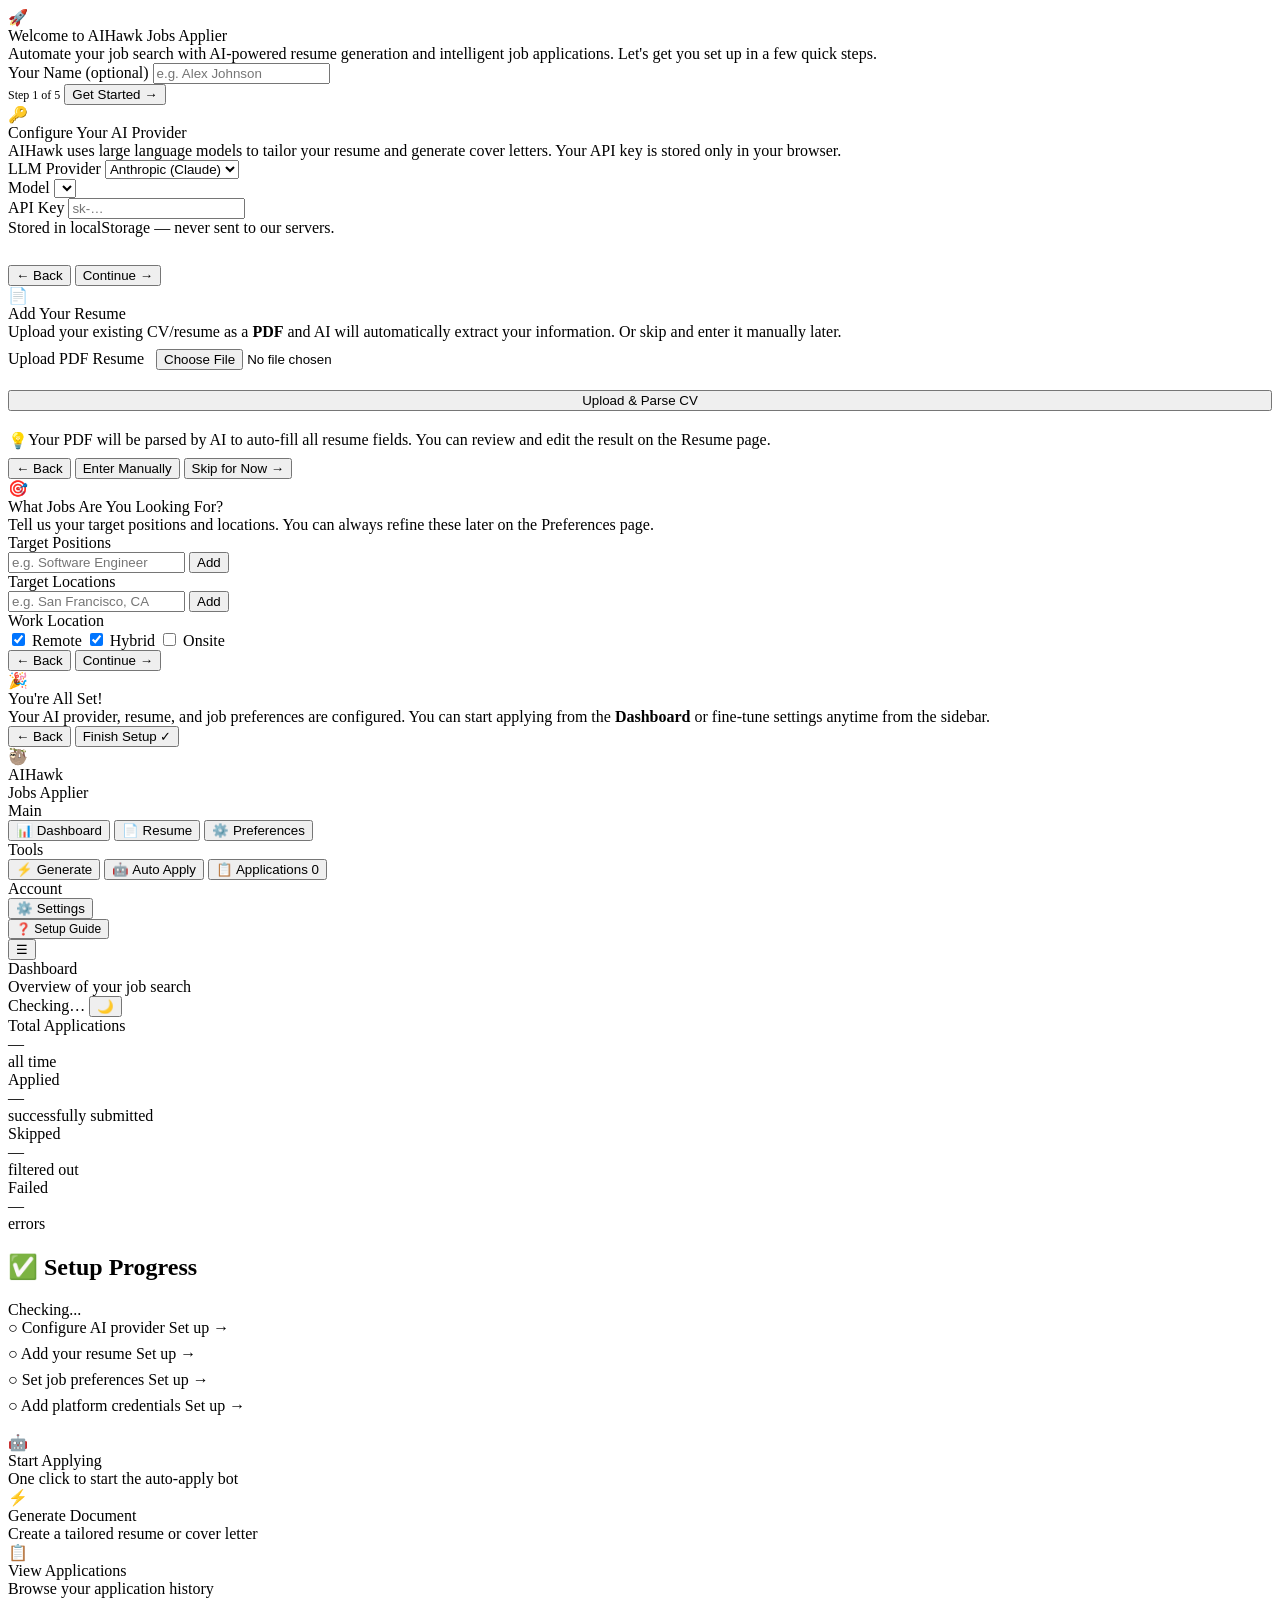
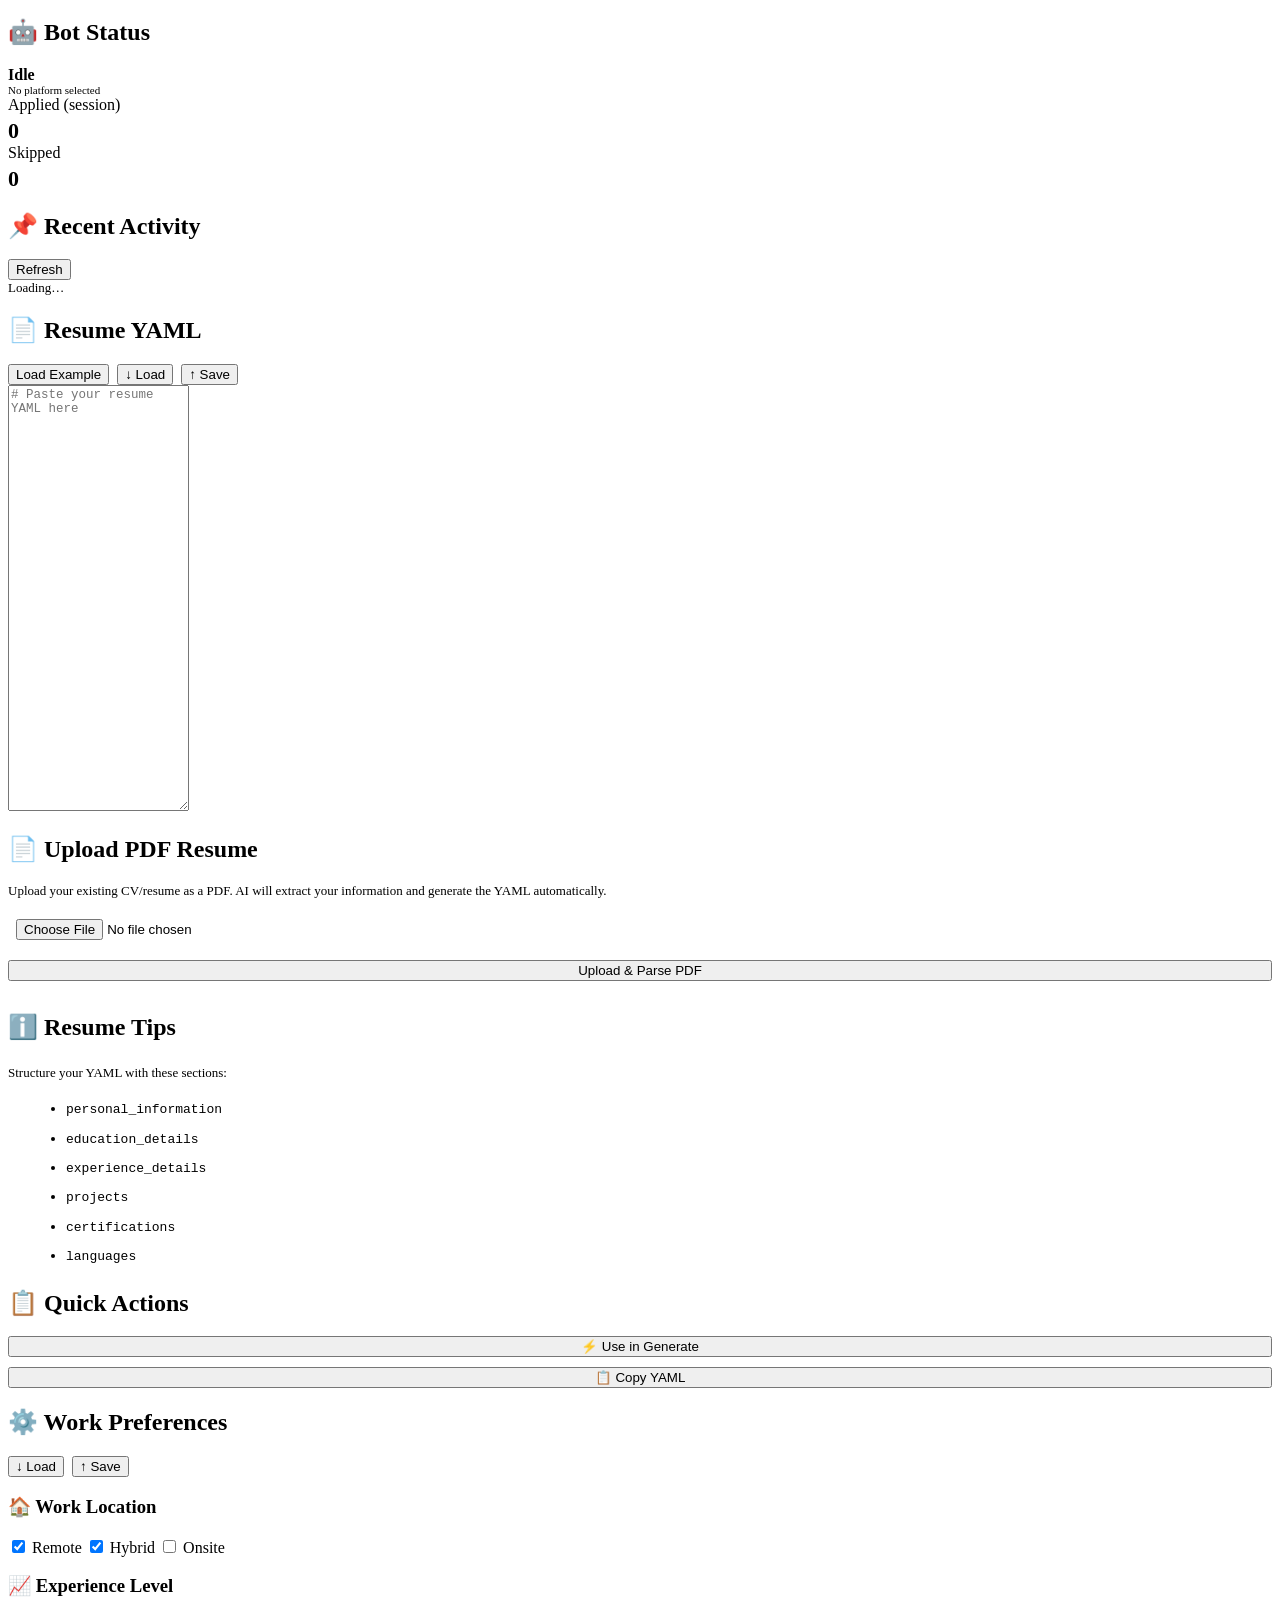
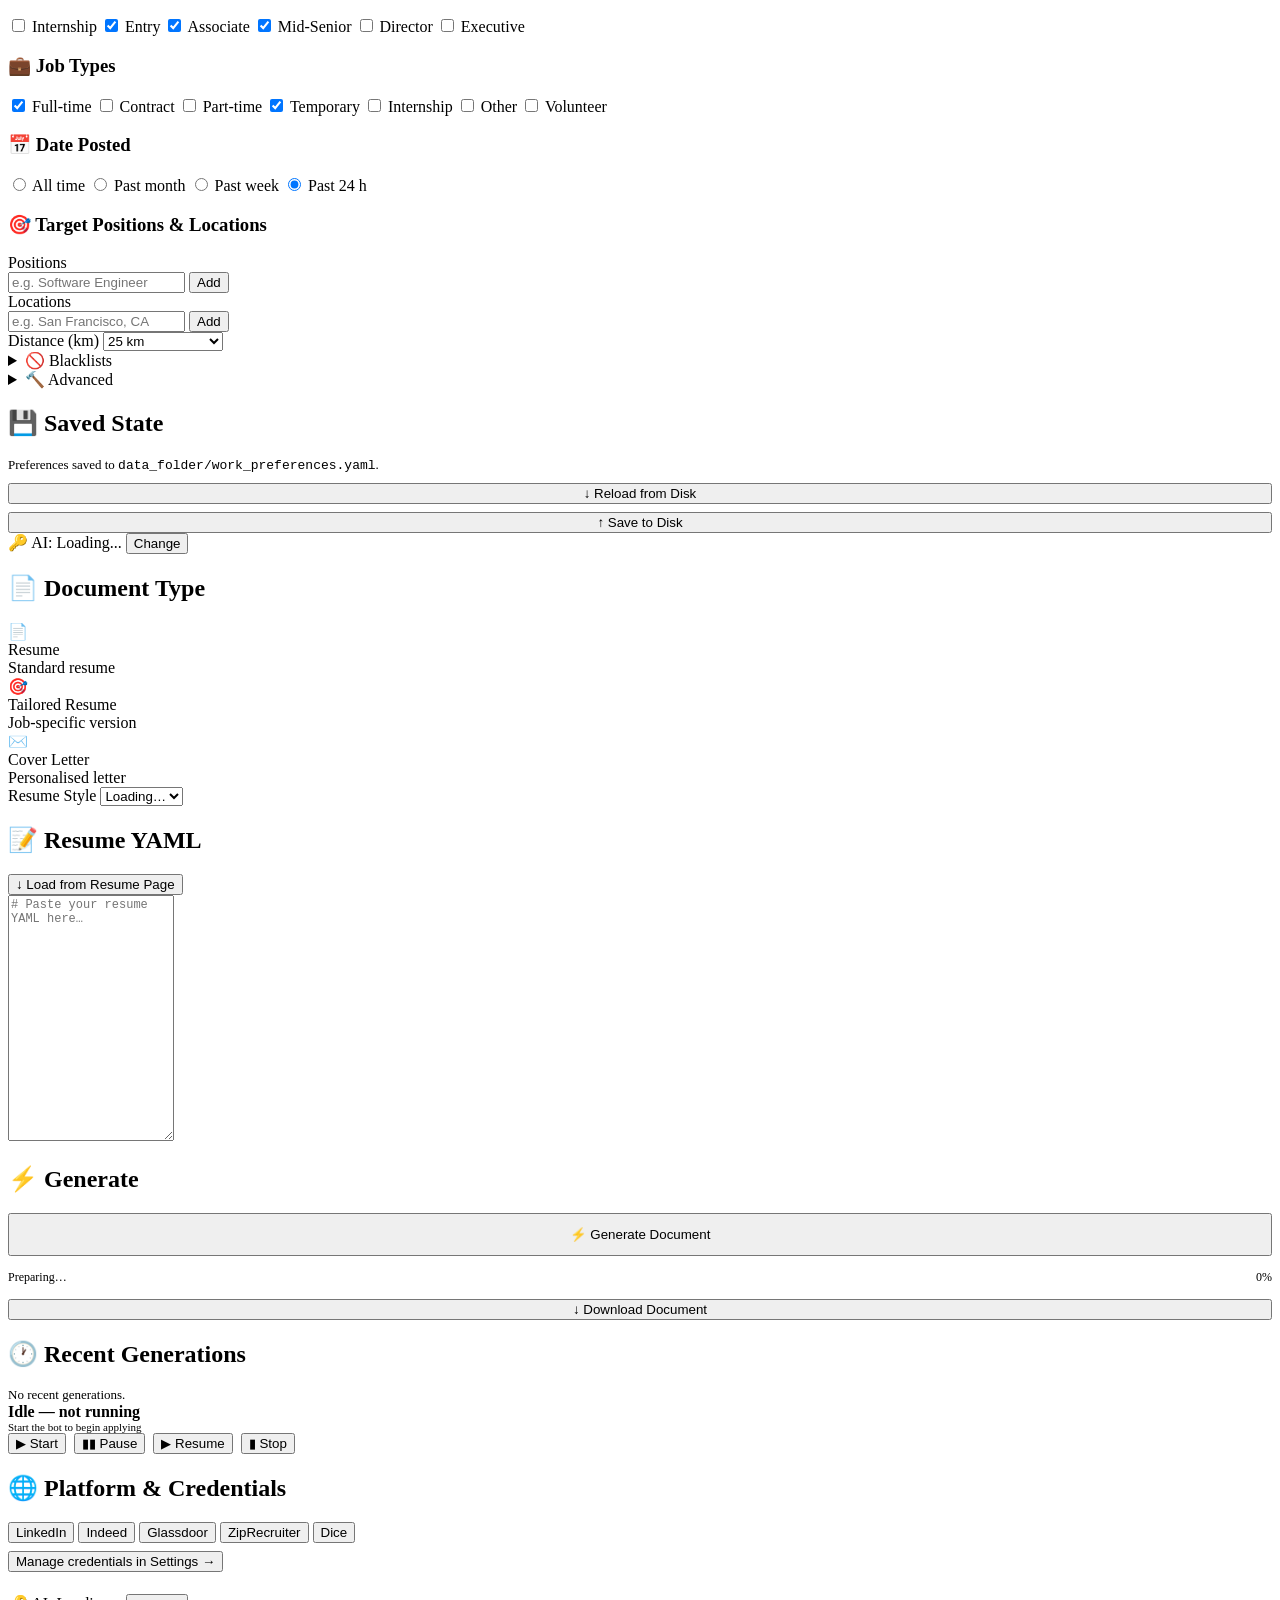
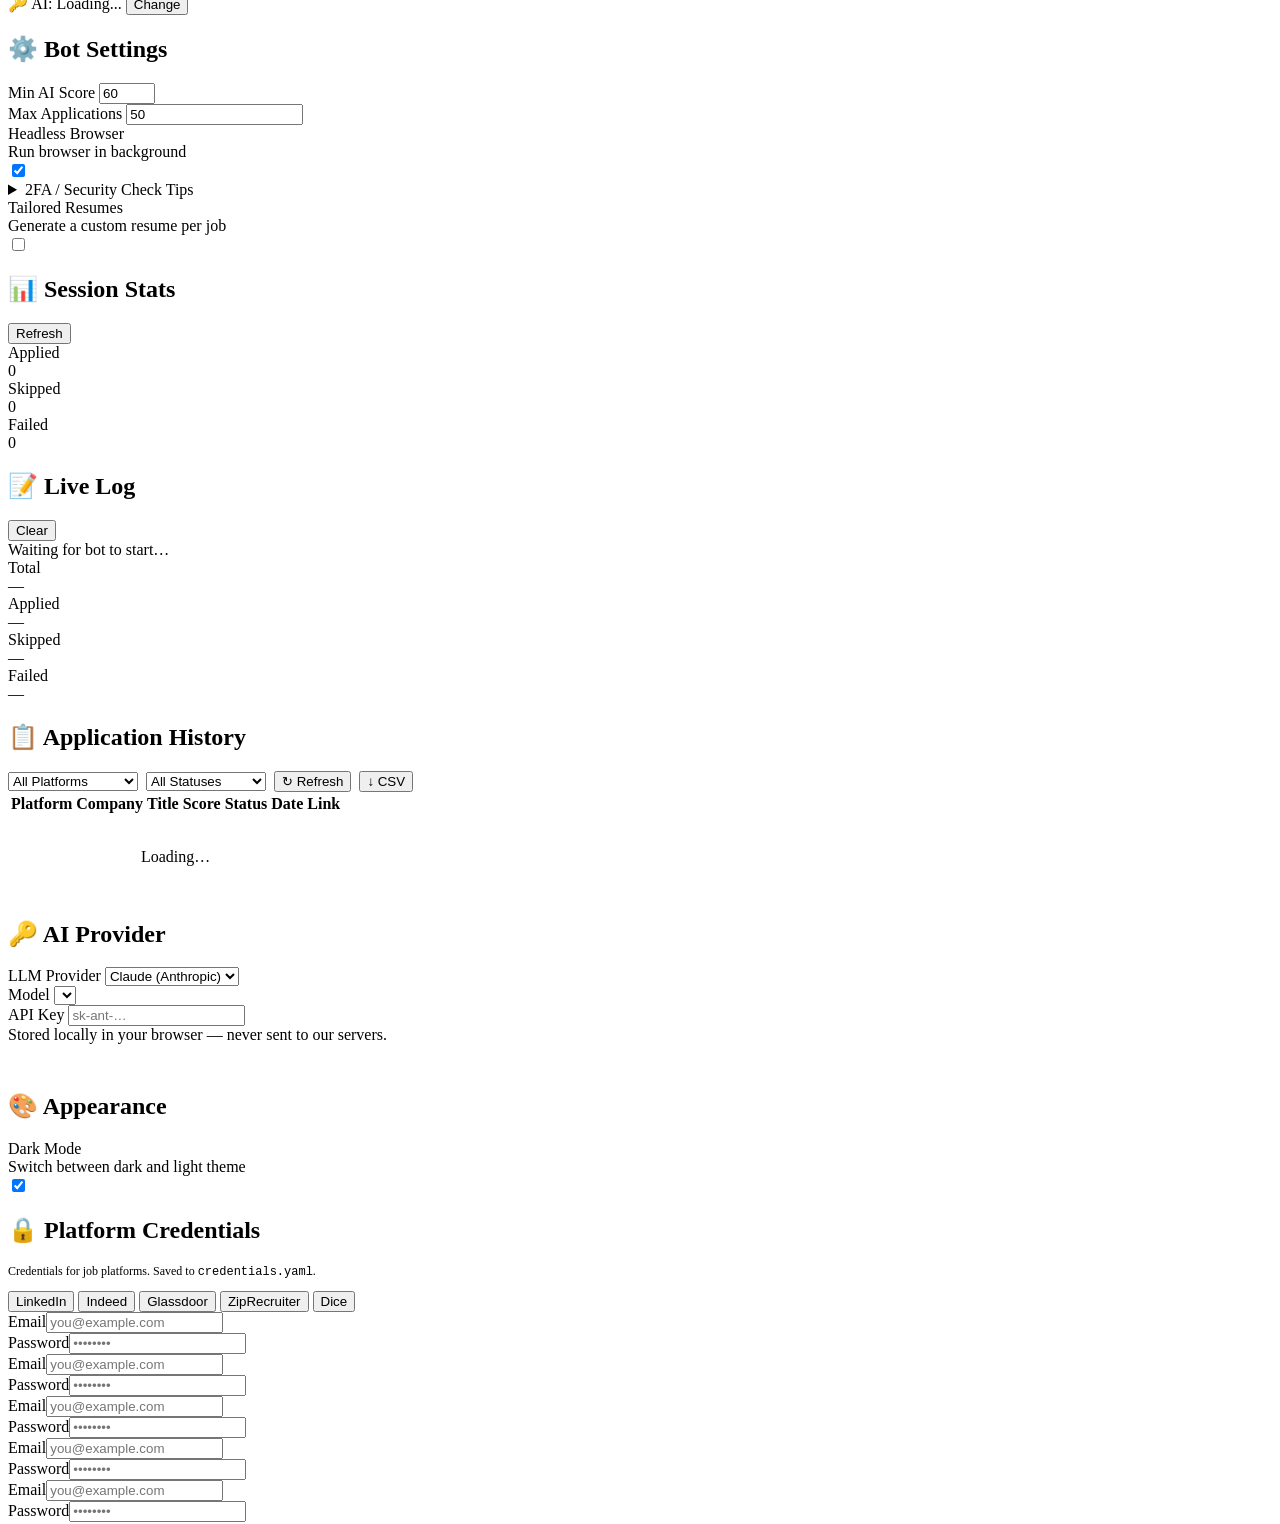
<file: src/web/templates/index.html>
<!DOCTYPE html>
<html lang="en" data-theme="dark">
<head>
  <meta charset="UTF-8" />
  <meta name="viewport" content="width=device-width, initial-scale=1.0" />

  <!-- SEO Meta Tags -->
  <meta name="description" content="AIHawk Jobs Applier automates your job search with AI-powered resume tailoring, cover letter generation, and one-click applications across LinkedIn, Indeed, Glassdoor, and more." />
  <meta name="keywords" content="AI job application, automated job search, resume builder, cover letter generator, LinkedIn automation, job application bot, AIHawk" />
  <meta name="author" content="AIHawk" />
  <meta name="robots" content="index, follow" />
  <meta name="theme-color" content="#6366f1" />

  <!-- Open Graph -->
  <meta property="og:type" content="website" />
  <meta property="og:title" content="AIHawk Jobs Applier - AI-Powered Job Application Automation" />
  <meta property="og:description" content="Automate your job search with AI-powered resume tailoring, cover letter generation, and intelligent job applications across multiple platforms." />
  <meta property="og:site_name" content="AIHawk Jobs Applier" />
  <meta property="og:image" content="/og-image" />
  <meta property="og:url" content="/" />

  <!-- Twitter Card -->
  <meta name="twitter:card" content="summary" />
  <meta name="twitter:title" content="AIHawk Jobs Applier - AI-Powered Job Application Automation" />
  <meta name="twitter:description" content="Automate your job search with AI-powered resume tailoring, cover letter generation, and intelligent job applications." />
  <meta name="twitter:image" content="/og-image" />

  <link rel="canonical" href="/" />
  <link rel="icon" type="image/svg+xml" href="data:image/svg+xml,%3Csvg xmlns='http://www.w3.org/2000/svg' viewBox='0 0 32 32'%3E%3Crect width='32' height='32' rx='6' fill='%236366f1'/%3E%3Ctext x='16' y='22' font-family='system-ui,sans-serif' font-size='18' font-weight='700' fill='white' text-anchor='middle'%3EAH%3C/text%3E%3C/svg%3E" />

  <!-- Structured Data -->
  <script type="application/ld+json">
  {
    "@context": "https://schema.org",
    "@type": "SoftwareApplication",
    "name": "AIHawk Jobs Applier",
    "applicationCategory": "BusinessApplication",
    "operatingSystem": "Web",
    "description": "AI-powered job application automation tool that tailors resumes, generates cover letters, and applies to jobs across LinkedIn, Indeed, Glassdoor, ZipRecruiter, and Dice.",
    "offers": {
      "@type": "Offer",
      "price": "0",
      "priceCurrency": "USD"
    },
    "softwareVersion": "2.0.0"
  }
  </script>

  <title>AIHawk Jobs Applier - AI-Powered Job Application Automation</title>
  <link rel="preconnect" href="https://fonts.googleapis.com" />
  <link rel="preconnect" href="https://fonts.gstatic.com" crossorigin />
  <link href="https://fonts.googleapis.com/css2?family=Inter:wght@300;400;500;600;700&display=swap" rel="stylesheet" media="print" onload="this.media=&apos;all&apos;" />
  <noscript><link href="https://fonts.googleapis.com/css2?family=Inter:wght@300;400;500;600;700&display=swap" rel="stylesheet" /></noscript>
  <style>
{CSS_PLACEHOLDER}</style>
</head>
<body>

<!-- Onboarding Overlay -->
<div id="onboardingOverlay" class="hidden">
  <div class="onboarding-modal">
    <div class="onboarding-steps">
      <div class="onboarding-step-dot active" id="oStep0"></div>
      <div class="onboarding-step-dot" id="oStep1"></div>
      <div class="onboarding-step-dot" id="oStep2"></div>
      <div class="onboarding-step-dot" id="oStep3"></div>
      <div class="onboarding-step-dot" id="oStep4"></div>
    </div>
    <!-- Step 0 -->
    <div class="onboarding-panel active" id="oPanel0">
      <div class="onboarding-icon">&#128640;</div>
      <div class="onboarding-title">Welcome to AIHawk Jobs Applier</div>
      <div class="onboarding-desc">Automate your job search with AI-powered resume generation and intelligent job applications. Let's get you set up in a few quick steps.</div>
      <div class="form-group">
        <label class="form-label">Your Name (optional)</label>
        <input class="form-input" id="oName" placeholder="e.g. Alex Johnson" />
      </div>
      <div class="onboarding-nav">
        <span style="color:var(--muted);font-size:12px">Step 1 of 5</span>
        <button class="btn btn-primary" onclick="oNext(0)">Get Started &#8594;</button>
      </div>
    </div>
    <!-- Step 1 -->
    <div class="onboarding-panel" id="oPanel1">
      <div class="onboarding-icon">&#128273;</div>
      <div class="onboarding-title">Configure Your AI Provider</div>
      <div class="onboarding-desc">AIHawk uses large language models to tailor your resume and generate cover letters. Your API key is stored only in your browser.</div>
      <div class="form-group">
        <label class="form-label">LLM Provider</label>
        <select class="form-select" id="oProvider" onchange="updateModelList('oProvider','oModel');updateProviderHelp('oProvider','oProviderHelp','oApiKeyGroup')">
          <option value="claude">Anthropic (Claude)</option>
          <option value="openai">OpenAI (GPT)</option>
          <option value="gemini">Google (Gemini)</option>
          <option value="ollama">Ollama (Local)</option>
          <option value="huggingface">HuggingFace</option>
          <option value="perplexity">Perplexity</option>
        </select>
      </div>
      <div class="form-group">
        <label class="form-label">Model</label>
        <select class="form-select" id="oModel"></select>
      </div>
      <div class="form-group ollama-url-group" id="oApiUrlGroup" style="display:none">
        <label class="form-label">Ollama API URL</label>
        <input class="form-input" id="oApiUrl" placeholder="http://localhost:11434" />
      </div>
      <div class="form-group" id="oApiKeyGroup">
        <label class="form-label">API Key</label>
        <input class="form-input" id="oApiKey" type="password" placeholder="sk-&#8230;" />
        <div class="credential-note">Stored in localStorage &#8212; never sent to our servers.</div>
      </div>
      <div id="oProviderHelp" class="provider-help" style="margin-top:8px;padding:10px 12px;border-radius:8px;background:var(--surface);font-size:12px;line-height:1.6"></div>
      <div class="onboarding-nav">
        <button class="btn btn-ghost" onclick="oBack(1)">&#8592; Back</button>
        <button class="btn btn-primary" onclick="oNext(1)">Continue &#8594;</button>
      </div>
    </div>
    <!-- Step 2 -->
    <div class="onboarding-panel" id="oPanel2">
      <div class="onboarding-icon">&#128196;</div>
      <div class="onboarding-title">Add Your Resume</div>
      <div class="onboarding-desc">Upload your existing CV/resume as a <strong>PDF</strong> and AI will automatically extract your information. Or skip and enter it manually later.</div>
      <div class="form-group" style="margin-bottom:12px">
        <label class="form-label">Upload PDF Resume</label>
        <input type="file" id="onboardingPdfFile" accept=".pdf" class="form-input" style="padding:8px" />
      </div>
      <button class="btn btn-primary" style="width:100%;margin-bottom:8px" onclick="uploadPdfResume('onboarding')" id="onboardingUploadBtn">Upload &amp; Parse CV</button>
      <div id="onboardingUploadStatus" class="status-msg"></div>
      <div class="alert alert-info show" style="display:flex;margin-top:12px;margin-bottom:8px">
        <span>&#128161;</span>
        <span>Your PDF will be parsed by AI to auto-fill all resume fields. You can review and edit the result on the Resume page.</span>
      </div>
      <div class="onboarding-nav">
        <button class="btn btn-ghost" onclick="oBack(2)">&#8592; Back</button>
        <button class="btn btn-ghost" onclick="oSkipToResume()">Enter Manually</button>
        <button class="btn btn-primary" onclick="oNext(2)">Skip for Now &#8594;</button>
      </div>
    </div>
    <!-- Step 3: Job Preferences -->
    <div class="onboarding-panel" id="oPanel3">
      <div class="onboarding-icon">&#127919;</div>
      <div class="onboarding-title">What Jobs Are You Looking For?</div>
      <div class="onboarding-desc">Tell us your target positions and locations. You can always refine these later on the Preferences page.</div>
      <div class="form-group">
        <label class="form-label">Target Positions</label>
        <div class="tag-input-row">
          <input class="form-input" id="oPositionInput" placeholder="e.g. Software Engineer" onkeydown="if(event.key==='Enter'){event.preventDefault();oAddTag('oPositions')}" />
          <button class="btn btn-ghost btn-sm" onclick="oAddTag('oPositions')">Add</button>
        </div>
        <div class="tag-list" id="oPositionTags"></div>
      </div>
      <div class="form-group">
        <label class="form-label">Target Locations</label>
        <div class="tag-input-row">
          <input class="form-input" id="oLocationInput" placeholder="e.g. San Francisco, CA" onkeydown="if(event.key==='Enter'){event.preventDefault();oAddTag('oLocations')}" />
          <button class="btn btn-ghost btn-sm" onclick="oAddTag('oLocations')">Add</button>
        </div>
        <div class="tag-list" id="oLocationTags"></div>
      </div>
      <div class="form-group">
        <label class="form-label">Work Location</label>
        <div class="check-group">
          <label class="check-item"><input type="checkbox" id="oRemote" checked /> Remote</label>
          <label class="check-item"><input type="checkbox" id="oHybrid" checked /> Hybrid</label>
          <label class="check-item"><input type="checkbox" id="oOnsite" /> Onsite</label>
        </div>
      </div>
      <div class="onboarding-nav">
        <button class="btn btn-ghost" onclick="oBack(3)">&#8592; Back</button>
        <button class="btn btn-primary" onclick="oNext(3)">Continue &#8594;</button>
      </div>
    </div>
    <!-- Step 4: Finish -->
    <div class="onboarding-panel" id="oPanel4">
      <div class="onboarding-icon">&#127881;</div>
      <div class="onboarding-title">You're All Set!</div>
      <div class="onboarding-desc">Your AI provider, resume, and job preferences are configured. You can start applying from the <strong>Dashboard</strong> or fine-tune settings anytime from the sidebar.</div>
      <div class="onboarding-nav">
        <button class="btn btn-ghost" onclick="oBack(4)">&#8592; Back</button>
        <button class="btn btn-primary" onclick="oFinish()">Finish Setup &#10003;</button>
      </div>
    </div>
  </div>
</div>

<!-- Sidebar Backdrop (mobile) -->
<div id="sidebarBackdrop" class="sidebar-backdrop hidden" onclick="toggleSidebar()"></div>

<!-- Sidebar -->
<nav id="sidebar">
  <div class="sidebar-logo">
    <div class="logo-icon">&#129445;</div>
    <div>
      <div class="logo-text">AIHawk</div>
      <div class="logo-sub">Jobs Applier</div>
    </div>
  </div>
  <div class="nav-section">Main</div>
  <button class="nav-item active" id="nav-dashboard"    onclick="showPage('dashboard')">
    <span class="nav-icon">&#128202;</span> Dashboard
  </button>
  <button class="nav-item" id="nav-resume"       onclick="showPage('resume')">
    <span class="nav-icon">&#128196;</span> Resume
  </button>
  <button class="nav-item" id="nav-preferences"  onclick="showPage('preferences')">
    <span class="nav-icon">&#9881;&#65039;</span> Preferences
  </button>
  <div class="nav-section">Tools</div>
  <button class="nav-item" id="nav-generate"     onclick="showPage('generate')">
    <span class="nav-icon">&#9889;</span> Generate
  </button>
  <button class="nav-item" id="nav-autoapply"    onclick="showPage('autoapply')">
    <span class="nav-icon">&#129302;</span> Auto Apply
  </button>
  <button class="nav-item" id="nav-applications" onclick="showPage('applications')">
    <span class="nav-icon">&#128203;</span> Applications
    <span class="nav-badge hidden" id="appsBadge">0</span>
  </button>
  <div class="nav-section">Account</div>
  <button class="nav-item" id="nav-settings" onclick="showPage('settings')">
    <span class="nav-icon">&#9881;&#65039;</span> Settings
  </button>
  <div class="sidebar-bottom">
    <button class="nav-item" onclick="openOnboarding()" style="font-size:12px">
      <span class="nav-icon">&#10067;</span> Setup Guide
    </button>
  </div>
</nav>

<!-- Main -->
<div id="main">
  <header class="topbar">
    <button id="menuToggle" class="btn-icon" onclick="toggleSidebar()">&#9776;</button>
    <div>
      <div class="topbar-title" id="topbarTitle">Dashboard</div>
      <div class="topbar-sub"   id="topbarSub">Overview of your job search</div>
    </div>
    <div class="topbar-actions">
      <span id="healthBadge" class="badge badge-warning">Checking&#8230;</span>
      <button class="btn-icon" id="themeToggle" onclick="toggleTheme()" title="Toggle theme">&#127769;</button>
    </div>
  </header>

  <div class="content">

    <!-- PAGE: DASHBOARD -->
    <div class="page active" id="page-dashboard">
      <div class="stats-grid">
        <div class="stat-card accent">
          <div class="stat-label">Total Applications</div>
          <div class="stat-value" id="statTotal">&#8212;</div>
          <div class="stat-sub">all time</div>
        </div>
        <div class="stat-card success">
          <div class="stat-label">Applied</div>
          <div class="stat-value" id="statApplied">&#8212;</div>
          <div class="stat-sub">successfully submitted</div>
        </div>
        <div class="stat-card warning">
          <div class="stat-label">Skipped</div>
          <div class="stat-value" id="statSkipped">&#8212;</div>
          <div class="stat-sub">filtered out</div>
        </div>
        <div class="stat-card danger">
          <div class="stat-label">Failed</div>
          <div class="stat-value" id="statFailed">&#8212;</div>
          <div class="stat-sub">errors</div>
        </div>
      </div>
      <!-- Setup Checklist (hidden when complete) -->
      <div class="card" id="setupChecklist" style="margin-bottom:18px">
        <div class="card-header">
          <h2>&#9989; Setup Progress</h2>
          <span class="badge badge-muted" id="setupPct">Checking...</span>
        </div>
        <div class="card-body" style="display:flex;flex-direction:column;gap:8px">
          <div class="checklist-item" id="chk-llm" onclick="showPage('settings')">
            <span class="chk-icon" id="chkIcon-llm">&#9675;</span>
            <span class="chk-label">Configure AI provider</span>
            <span class="chk-action">Set up &#8594;</span>
          </div>
          <div class="checklist-item" id="chk-resume" onclick="showPage('resume')">
            <span class="chk-icon" id="chkIcon-resume">&#9675;</span>
            <span class="chk-label">Add your resume</span>
            <span class="chk-action">Set up &#8594;</span>
          </div>
          <div class="checklist-item" id="chk-preferences" onclick="showPage('preferences')">
            <span class="chk-icon" id="chkIcon-preferences">&#9675;</span>
            <span class="chk-label">Set job preferences</span>
            <span class="chk-action">Set up &#8594;</span>
          </div>
          <div class="checklist-item" id="chk-credentials" onclick="showPage('settings')">
            <span class="chk-icon" id="chkIcon-credentials">&#9675;</span>
            <span class="chk-label">Add platform credentials</span>
            <span class="chk-action">Set up &#8594;</span>
          </div>
        </div>
      </div>
      <div class="quick-actions">
        <div class="qa-tile qa-tile-primary" onclick="quickStart()">
          <div class="qa-icon">&#129302;</div>
          <div class="qa-title">Start Applying</div>
          <div class="qa-desc">One click to start the auto-apply bot</div>
        </div>
        <div class="qa-tile" onclick="showPage('generate')">
          <div class="qa-icon">&#9889;</div>
          <div class="qa-title">Generate Document</div>
          <div class="qa-desc">Create a tailored resume or cover letter</div>
        </div>
        <div class="qa-tile" onclick="showPage('applications')">
          <div class="qa-icon">&#128203;</div>
          <div class="qa-title">View Applications</div>
          <div class="qa-desc">Browse your application history</div>
        </div>
      </div>
      <div class="grid-2" style="gap:18px">
        <div class="card">
          <div class="card-header"><h2>&#129302; Bot Status</h2></div>
          <div class="card-body">
            <div class="bot-status-bar">
              <div class="bot-status-indicator" id="dashBotDot"></div>
              <div>
                <div id="dashBotState" style="font-weight:600">Idle</div>
                <div id="dashBotPlatform" style="font-size:11px;color:var(--muted)">No platform selected</div>
              </div>
            </div>
            <div class="form-row">
              <div>
                <div class="stat-label">Applied (session)</div>
                <div style="font-size:22px;font-weight:700;margin-top:4px" id="dashBotApplied">0</div>
              </div>
              <div>
                <div class="stat-label">Skipped</div>
                <div style="font-size:22px;font-weight:700;margin-top:4px;color:var(--warning)" id="dashBotSkipped">0</div>
              </div>
            </div>
          </div>
        </div>
        <div class="card">
          <div class="card-header">
            <h2>&#128204; Recent Activity</h2>
            <button class="btn btn-ghost btn-sm" onclick="loadDashboardStats()">Refresh</button>
          </div>
          <div class="card-body" id="recentActivity">
            <div style="color:var(--muted);font-size:13px">Loading&#8230;</div>
          </div>
        </div>
      </div>
    </div>

    <!-- PAGE: RESUME -->
    <div class="page" id="page-resume">
      <div class="two-col">
        <div>
          <div class="card">
            <div class="card-header">
              <h2>&#128196; Resume YAML</h2>
              <div style="display:flex;gap:8px">
                <button class="btn btn-ghost btn-sm" onclick="loadResumeExample()">Load Example</button>
                <button class="btn btn-ghost btn-sm" onclick="loadResumeFromServer()">&#8595; Load</button>
                <button class="btn btn-primary btn-sm" onclick="saveResumeToServer()">&#8593; Save</button>
              </div>
            </div>
            <div class="card-body">
              <textarea class="form-textarea" id="resumeYaml" rows="28"
                style="font-family:'Courier New',monospace;font-size:12.5px;min-height:420px"
                placeholder="# Paste your resume YAML here"></textarea>
              <div id="resumeStatus" class="status-msg"></div>
            </div>
          </div>
        </div>
        <div>
          <div class="card" style="margin-bottom:16px">
            <div class="card-header"><h2>&#128196; Upload PDF Resume</h2></div>
            <div class="card-body" style="display:flex;flex-direction:column;gap:12px">
              <p style="font-size:13px;color:var(--muted);margin:0">Upload your existing CV/resume as a PDF. AI will extract your information and generate the YAML automatically.</p>
              <input type="file" id="resumePdfFile" accept=".pdf" class="form-input" style="padding:8px" />
              <button class="btn btn-primary" onclick="uploadPdfResume('resume')" id="resumeUploadBtn">Upload &amp; Parse PDF</button>
              <div id="resumeUploadStatus" class="status-msg"></div>
            </div>
          </div>
          <div class="card" style="margin-bottom:16px">
            <div class="card-header"><h2>&#8505;&#65039; Resume Tips</h2></div>
            <div class="card-body" style="font-size:13px;color:var(--muted);line-height:1.8">
              <p>Structure your YAML with these sections:</p>
              <ul style="margin:10px 0 0 18px;display:flex;flex-direction:column;gap:5px">
                <li><code style="color:var(--accent)">personal_information</code></li>
                <li><code style="color:var(--accent)">education_details</code></li>
                <li><code style="color:var(--accent)">experience_details</code></li>
                <li><code style="color:var(--accent)">projects</code></li>
                <li><code style="color:var(--accent)">certifications</code></li>
                <li><code style="color:var(--accent)">languages</code></li>
              </ul>
            </div>
          </div>
          <div class="card">
            <div class="card-header"><h2>&#128203; Quick Actions</h2></div>
            <div class="card-body" style="display:flex;flex-direction:column;gap:10px">
              <button class="btn btn-ghost" style="justify-content:flex-start" onclick="loadResumeIntoGenerate()">&#9889; Use in Generate</button>
              <button class="btn btn-ghost" style="justify-content:flex-start" onclick="copyResumeYaml()">&#128203; Copy YAML</button>
            </div>
          </div>
        </div>
      </div>
    </div>

    <!-- PAGE: PREFERENCES -->
    <div class="page" id="page-preferences">
      <div id="prefAlert" class="alert"></div>
      <div class="two-col">
        <div class="card">
          <div class="card-header">
            <h2>&#9881;&#65039; Work Preferences</h2>
            <div style="display:flex;gap:8px">
              <button class="btn btn-ghost btn-sm" onclick="loadPreferencesFromServer()">&#8595; Load</button>
              <button class="btn btn-primary btn-sm" onclick="savePreferencesToServer()">&#8593; Save</button>
            </div>
          </div>
          <div class="card-body">
            <div class="settings-section">
              <h3>&#127968; Work Location</h3>
              <div class="check-group">
                <label class="check-item"><input type="checkbox" id="prefRemote" checked /> Remote</label>
                <label class="check-item"><input type="checkbox" id="prefHybrid" checked /> Hybrid</label>
                <label class="check-item"><input type="checkbox" id="prefOnsite" /> Onsite</label>
              </div>
            </div>
            <div class="settings-section">
              <h3>&#128200; Experience Level</h3>
              <div class="check-group">
                <label class="check-item"><input type="checkbox" id="expInternship" /> Internship</label>
                <label class="check-item"><input type="checkbox" id="expEntry" checked /> Entry</label>
                <label class="check-item"><input type="checkbox" id="expAssociate" checked /> Associate</label>
                <label class="check-item"><input type="checkbox" id="expMid" checked /> Mid-Senior</label>
                <label class="check-item"><input type="checkbox" id="expDirector" /> Director</label>
                <label class="check-item"><input type="checkbox" id="expExecutive" /> Executive</label>
              </div>
            </div>
            <div class="settings-section">
              <h3>&#128188; Job Types</h3>
              <div class="check-group">
                <label class="check-item"><input type="checkbox" id="jtFullTime" checked /> Full-time</label>
                <label class="check-item"><input type="checkbox" id="jtContract" /> Contract</label>
                <label class="check-item"><input type="checkbox" id="jtPartTime" /> Part-time</label>
                <label class="check-item"><input type="checkbox" id="jtTemporary" checked /> Temporary</label>
                <label class="check-item"><input type="checkbox" id="jtInternship" /> Internship</label>
                <label class="check-item"><input type="checkbox" id="jtOther" /> Other</label>
                <label class="check-item"><input type="checkbox" id="jtVolunteer" /> Volunteer</label>
              </div>
            </div>
            <div class="settings-section">
              <h3>&#128197; Date Posted</h3>
              <div class="check-group">
                <label class="check-item"><input type="radio" name="dateFilter" id="dfAllTime" value="all_time" /> All time</label>
                <label class="check-item"><input type="radio" name="dateFilter" id="dfMonth" value="month" /> Past month</label>
                <label class="check-item"><input type="radio" name="dateFilter" id="dfWeek" value="week" /> Past week</label>
                <label class="check-item"><input type="radio" name="dateFilter" id="df24h" value="twenty_four_hours" checked /> Past 24 h</label>
              </div>
            </div>
            <div class="settings-section">
              <h3>&#127919; Target Positions &amp; Locations</h3>
              <div class="form-group">
                <label class="form-label">Positions</label>
                <div class="tag-input-row">
                  <input class="form-input" id="positionInput" placeholder="e.g. Software Engineer" onkeydown="tagKeydown(event,'positions')" />
                  <button class="btn btn-ghost btn-sm" onclick="addTag('positions')">Add</button>
                </div>
                <div class="tag-list" id="positionTags"></div>
              </div>
              <div class="form-group">
                <label class="form-label">Locations</label>
                <div class="tag-input-row">
                  <input class="form-input" id="locationInput" placeholder="e.g. San Francisco, CA" onkeydown="tagKeydown(event,'locations')" />
                  <button class="btn btn-ghost btn-sm" onclick="addTag('locations')">Add</button>
                </div>
                <div class="tag-list" id="locationTags"></div>
              </div>
              <div class="form-group">
                <label class="form-label">Distance (km)</label>
                <select class="form-select" id="prefDistance" style="width:120px">
                  <option value="0">Exact</option>
                  <option value="5">5 km</option>
                  <option value="10">10 km</option>
                  <option value="25" selected>25 km</option>
                  <option value="50">50 km</option>
                  <option value="100">100 km</option>
                </select>
              </div>
            </div>
            <details class="collapsible-section">
              <summary>&#128683; Blacklists</summary>
              <div class="settings-section">
                <div class="form-group">
                  <label class="form-label">Company Blacklist</label>
                  <div class="tag-input-row">
                    <input class="form-input" id="blCompanyInput" placeholder="Company name" onkeydown="tagKeydown(event,'blCompanies')" />
                    <button class="btn btn-ghost btn-sm" onclick="addTag('blCompanies')">Add</button>
                  </div>
                  <div class="tag-list" id="blCompanyTags"></div>
                </div>
                <div class="form-group">
                  <label class="form-label">Title Blacklist</label>
                  <div class="tag-input-row">
                    <input class="form-input" id="blTitleInput" placeholder="Job title" onkeydown="tagKeydown(event,'blTitles')" />
                    <button class="btn btn-ghost btn-sm" onclick="addTag('blTitles')">Add</button>
                  </div>
                  <div class="tag-list" id="blTitleTags"></div>
                </div>
                <div class="form-group">
                  <label class="form-label">Location Blacklist</label>
                  <div class="tag-input-row">
                    <input class="form-input" id="blLocationInput" placeholder="Location" onkeydown="tagKeydown(event,'blLocations')" />
                    <button class="btn btn-ghost btn-sm" onclick="addTag('blLocations')">Add</button>
                  </div>
                  <div class="tag-list" id="blLocationTags"></div>
                </div>
              </div>
            </details>
            <details class="collapsible-section">
              <summary>&#128296; Advanced</summary>
              <div class="settings-section">
                <div class="toggle-wrap">
                  <div>
                    <div class="toggle-label">Apply Once per Company</div>
                    <div class="toggle-desc">Skip companies already applied to in this session</div>
                  </div>
                  <label class="toggle"><input type="checkbox" id="prefApplyOnce" checked /><span class="toggle-slider"></span></label>
                </div>
              </div>
            </details>
            <div id="prefStatus" class="status-msg"></div>
          </div>
        </div>
        <div>
          <div class="card">
            <div class="card-header"><h2>&#128190; Saved State</h2></div>
            <div class="card-body" style="font-size:13px">
              <p style="color:var(--muted);margin-bottom:10px">Preferences saved to <code style="color:var(--accent)">data_folder/work_preferences.yaml</code>.</p>
              <button class="btn btn-ghost" onclick="loadPreferencesFromServer()" style="width:100%;margin-bottom:8px">&#8595; Reload from Disk</button>
              <button class="btn btn-primary" onclick="savePreferencesToServer()" style="width:100%">&#8593; Save to Disk</button>
            </div>
          </div>
        </div>
      </div>
    </div>

    <!-- PAGE: GENERATE -->
    <div class="page" id="page-generate">
      <div id="genAlert" class="alert"></div>
      <div class="two-col">
        <div>
          <div class="ai-config-badge" id="genAiBadge">
            <span class="ai-badge-icon">&#128273;</span>
            <span class="ai-badge-text" id="genAiBadgeText">AI: Loading...</span>
            <button class="btn btn-ghost btn-sm" onclick="showPage('settings')">Change</button>
          </div>
          <div class="card" style="margin-bottom:18px">
            <div class="card-header"><h2>&#128196; Document Type</h2></div>
            <div class="card-body">
              <div class="action-cards">
                <div class="action-card selected" id="ac-resume" onclick="selectAction('resume')">
                  <div class="ac-icon">&#128196;</div>
                  <div class="ac-title">Resume</div>
                  <div class="ac-desc">Standard resume</div>
                </div>
                <div class="action-card" id="ac-resume_tailored" onclick="selectAction('resume_tailored')">
                  <div class="ac-icon">&#127919;</div>
                  <div class="ac-title">Tailored Resume</div>
                  <div class="ac-desc">Job-specific version</div>
                </div>
                <div class="action-card" id="ac-cover_letter" onclick="selectAction('cover_letter')">
                  <div class="ac-icon">&#9993;&#65039;</div>
                  <div class="ac-title">Cover Letter</div>
                  <div class="ac-desc">Personalised letter</div>
                </div>
              </div>
              <div class="form-group" id="jobUrlGroup" style="display:none">
                <label class="form-label">Job URL</label>
                <input class="form-input" id="jobUrl" placeholder="https://linkedin.com/jobs/&#8230;" />
              </div>
              <div class="form-group">
                <label class="form-label">Resume Style</label>
                <select class="form-select" id="resumeStyle">
                  <option value="">Loading&#8230;</option>
                </select>
              </div>
            </div>
          </div>
          <div class="card">
            <div class="card-header">
              <h2>&#128221; Resume YAML</h2>
              <button class="btn btn-ghost btn-sm" onclick="loadResumeIntoGenerate()">&#8595; Load from Resume Page</button>
            </div>
            <div class="card-body">
              <textarea class="form-textarea" id="genResumeYaml" rows="14"
                style="font-family:'Courier New',monospace;font-size:12px;min-height:240px"
                placeholder="# Paste your resume YAML here&#8230;"></textarea>
            </div>
          </div>
        </div>
        <div>
          <div class="card" style="margin-bottom:18px">
            <div class="card-header"><h2>&#9889; Generate</h2></div>
            <div class="card-body">
              <button class="btn btn-primary" style="width:100%;padding:12px" id="generateBtn" onclick="startGeneration()">
                &#9889; Generate Document
              </button>
              <div id="genProgressWrap" class="hidden" style="margin-top:14px">
                <div style="display:flex;justify-content:space-between;font-size:12px;color:var(--muted);margin-bottom:6px">
                  <span id="genProgressLabel">Preparing&#8230;</span>
                  <span id="genProgressPct">0%</span>
                </div>
                <div class="progress-wrap">
                  <div class="progress-bar" id="genProgressBar"></div>
                </div>
              </div>
              <div id="genStatus" class="status-msg"></div>
              <div id="genDownloadWrap" class="hidden" style="margin-top:14px">
                <button class="btn btn-success" style="width:100%" onclick="downloadDoc()">
                  &#8595; Download Document
                </button>
              </div>
            </div>
          </div>
          <div class="card">
            <div class="card-header"><h2>&#128336; Recent Generations</h2></div>
            <div class="card-body" id="genHistory">
              <div style="color:var(--muted);font-size:13px">No recent generations.</div>
            </div>
          </div>
        </div>
      </div>
    </div>

    <!-- PAGE: AUTO APPLY -->
    <div class="page" id="page-autoapply">
      <div id="botAlert" class="alert"></div>
      <div class="bot-status-bar">
        <div class="bot-status-indicator" id="botStatusDot"></div>
        <div style="flex:1">
          <div style="font-weight:600" id="botStatusText">Idle &#8212; not running</div>
          <div style="font-size:11px;color:var(--muted)" id="botStatusSub">Start the bot to begin applying</div>
        </div>
        <div style="display:flex;gap:8px">
          <button class="btn btn-success btn-sm" id="btnBotStart"  onclick="botStart()">&#9654; Start</button>
          <button class="btn btn-warning btn-sm hidden" id="btnBotPause"  onclick="botPause()">&#9646;&#9646; Pause</button>
          <button class="btn btn-ghost   btn-sm hidden" id="btnBotResume" onclick="botResume()">&#9654; Resume</button>
          <button class="btn btn-danger  btn-sm hidden" id="btnBotStop"   onclick="botStop()">&#9646; Stop</button>
        </div>
      </div>
      <div class="two-col">
        <div>
          <div class="card" style="margin-bottom:18px">
            <div class="card-header"><h2>&#127760; Platform &amp; Credentials</h2></div>
            <div class="card-body">
              <div class="platform-tab-row">
                <button class="platform-tab active" onclick="selectPlatform('linkedin', this)">
                  <span class="cred-dot" id="credDot-linkedin"></span> LinkedIn
                </button>
                <button class="platform-tab" onclick="selectPlatform('indeed', this)">
                  <span class="cred-dot" id="credDot-indeed"></span> Indeed
                </button>
                <button class="platform-tab" onclick="selectPlatform('glassdoor', this)">
                  <span class="cred-dot" id="credDot-glassdoor"></span> Glassdoor
                </button>
                <button class="platform-tab" onclick="selectPlatform('ziprecruiter', this)">
                  <span class="cred-dot" id="credDot-ziprecruiter"></span> ZipRecruiter
                </button>
                <button class="platform-tab" onclick="selectPlatform('dice', this)">
                  <span class="cred-dot" id="credDot-dice"></span> Dice
                </button>
              </div>
              <div id="botCredStatus" style="font-size:12px;color:var(--muted);margin-bottom:8px"></div>
              <button class="btn btn-ghost btn-sm" onclick="showPage('settings')" style="margin-bottom:4px">Manage credentials in Settings &#8594;</button>
            </div>
          </div>
          <div class="ai-config-badge" id="botAiBadge" style="margin-bottom:18px">
            <span class="ai-badge-icon">&#128273;</span>
            <span class="ai-badge-text" id="botAiBadgeText">AI: Loading...</span>
            <button class="btn btn-ghost btn-sm" onclick="showPage('settings')">Change</button>
          </div>
          <div class="card">
            <div class="card-header"><h2>&#9881;&#65039; Bot Settings</h2></div>
            <div class="card-body">
              <div class="form-row">
                <div class="form-group">
                  <label class="form-label">Min AI Score</label>
                  <input class="form-input" id="botMinScore" type="number" value="60" min="0" max="100" />
                </div>
                <div class="form-group">
                  <label class="form-label">Max Applications</label>
                  <input class="form-input" id="botMaxApps" type="number" value="50" min="1" />
                </div>
              </div>
              <div class="toggle-wrap">
                <div><div class="toggle-label">Headless Browser</div><div class="toggle-desc">Run browser in background</div></div>
                <label class="toggle"><input type="checkbox" id="botHeadless" checked /><span class="toggle-slider"></span></label>
              </div>
              <details class="collapsible-section">
                <summary>2FA / Security Check Tips</summary>
                <div class="alert alert-info show" style="font-size:11px;margin-top:8px;padding:10px 12px">
                  <ul style="margin:4px 0 0 16px;padding:0">
                    <li>If LinkedIn requires 2FA, <strong>uncheck</strong> headless mode so you can see the browser and complete the verification.</li>
                    <li>After completing 2FA once, cookies are saved automatically. You can re-enable headless mode for future runs.</li>
                    <li>If you get repeated 2FA prompts, log into LinkedIn manually in your browser first to mark your device as trusted.</li>
                  </ul>
                </div>
              </details>
              <div class="toggle-wrap">
                <div><div class="toggle-label">Tailored Resumes</div><div class="toggle-desc">Generate a custom resume per job</div></div>
                <label class="toggle"><input type="checkbox" id="botTailored" /><span class="toggle-slider"></span></label>
              </div>
            </div>
          </div>
        </div>
        <div>
          <div class="card" style="margin-bottom:18px">
            <div class="card-header">
              <h2>&#128202; Session Stats</h2>
              <button class="btn btn-ghost btn-sm" onclick="refreshBotStatus()">Refresh</button>
            </div>
            <div class="card-body">
              <div class="stats-grid" style="grid-template-columns:repeat(3,1fr)">
                <div class="stat-card success"><div class="stat-label">Applied</div><div class="stat-value" id="botApplied">0</div></div>
                <div class="stat-card warning"><div class="stat-label">Skipped</div><div class="stat-value" id="botSkipped">0</div></div>
                <div class="stat-card danger" ><div class="stat-label">Failed</div> <div class="stat-value" id="botFailed">0</div></div>
              </div>
            </div>
          </div>
          <div class="card">
            <div class="card-header">
              <h2>&#128221; Live Log</h2>
              <button class="btn btn-ghost btn-sm" onclick="clearLog()">Clear</button>
            </div>
            <div class="card-body" style="padding:0">
              <div class="log-output" id="botLog">Waiting for bot to start&#8230;</div>
            </div>
          </div>
        </div>
      </div>
    </div>

    <!-- PAGE: APPLICATIONS -->
    <div class="page" id="page-applications">
      <div id="appsAlert" class="alert"></div>
      <div class="stats-grid" style="margin-bottom:20px">
        <div class="stat-card accent"><div class="stat-label">Total</div><div class="stat-value" id="appsTotal">&#8212;</div></div>
        <div class="stat-card success"><div class="stat-label">Applied</div><div class="stat-value" id="appsApplied">&#8212;</div></div>
        <div class="stat-card warning"><div class="stat-label">Skipped</div><div class="stat-value" id="appsSkipped">&#8212;</div></div>
        <div class="stat-card danger"><div class="stat-label">Failed</div><div class="stat-value" id="appsFailed">&#8212;</div></div>
      </div>
      <div class="card">
        <div class="card-header">
          <h2>&#128203; Application History</h2>
          <div style="display:flex;gap:8px;align-items:center;flex-wrap:wrap">
            <select class="form-select" id="filterPlatform" style="width:130px" onchange="loadApplications()">
              <option value="">All Platforms</option>
              <option value="linkedin">LinkedIn</option>
              <option value="indeed">Indeed</option>
              <option value="glassdoor">Glassdoor</option>
              <option value="ziprecruiter">ZipRecruiter</option>
              <option value="dice">Dice</option>
            </select>
            <select class="form-select" id="filterStatus" style="width:120px" onchange="loadApplications()">
              <option value="">All Statuses</option>
              <option value="applied">Applied</option>
              <option value="skipped">Skipped</option>
              <option value="failed">Failed</option>
            </select>
            <button class="btn btn-ghost btn-sm" onclick="loadApplications()">&#8635; Refresh</button>
            <button class="btn btn-ghost btn-sm" onclick="exportCsv()">&#8595; CSV</button>
          </div>
        </div>
        <div class="card-body" style="padding:0">
          <div class="table-wrap">
            <table>
              <thead>
                <tr>
                  <th>Platform</th><th>Company</th><th>Title</th>
                  <th>Score</th><th>Status</th><th>Date</th><th>Link</th>
                </tr>
              </thead>
              <tbody id="appsTableBody">
                <tr><td colspan="7" style="text-align:center;color:var(--muted);padding:32px">Loading&#8230;</td></tr>
              </tbody>
            </table>
          </div>
        </div>
      </div>
    </div>

    <!-- PAGE: SETTINGS -->
    <div class="page" id="page-settings">
      <div class="two-col">
        <div>
          <div class="card" style="margin-bottom:18px">
            <div class="card-header"><h2>&#128273; AI Provider</h2></div>
            <div class="card-body">
              <div class="form-row">
                <div class="form-group">
                  <label class="form-label">LLM Provider</label>
                  <select class="form-select" id="settingsProvider" onchange="updateModelList('settingsProvider','settingsModel');updateProviderHelp('settingsProvider','settingsProviderHelp','settingsApiKeyGroup');syncSettingsToAll()">
                    <option value="claude">Claude (Anthropic)</option>
                    <option value="openai">OpenAI (GPT)</option>
                    <option value="gemini">Google Gemini</option>
                    <option value="ollama">Ollama (Local)</option>
                    <option value="huggingface">HuggingFace</option>
                    <option value="perplexity">Perplexity</option>
                  </select>
                </div>
                <div class="form-group">
                  <label class="form-label">Model</label>
                  <select class="form-select" id="settingsModel" onchange="syncSettingsToAll()"></select>
                </div>
              </div>
              <div class="form-group ollama-url-group" id="settingsApiUrlGroup" style="display:none">
                <label class="form-label">Ollama API URL</label>
                <input class="form-input" id="settingsApiUrl" placeholder="http://localhost:11434" oninput="LS.set('api_url', this.value);syncSettingsToAll()" />
              </div>
              <div class="form-group" id="settingsApiKeyGroup">
                <label class="form-label">API Key</label>
                <input class="form-input" id="settingsApiKey" type="password" placeholder="sk-ant-&#8230;" oninput="saveApiKey(this.value);syncSettingsToAll()" />
                <div class="credential-note">Stored locally in your browser &mdash; never sent to our servers.</div>
              </div>
              <div id="settingsProviderHelp" class="provider-help" style="margin-top:8px;padding:10px 12px;border-radius:8px;background:var(--surface2);font-size:12px;line-height:1.6"></div>
            </div>
          </div>
          <div class="card">
            <div class="card-header"><h2>&#127912; Appearance</h2></div>
            <div class="card-body">
              <div class="toggle-wrap">
                <div><div class="toggle-label">Dark Mode</div><div class="toggle-desc">Switch between dark and light theme</div></div>
                <label class="toggle"><input type="checkbox" id="settingsThemeToggle" onchange="toggleTheme()" checked /><span class="toggle-slider"></span></label>
              </div>
            </div>
          </div>
        </div>
        <div>
          <div class="card">
            <div class="card-header"><h2>&#128274; Platform Credentials</h2></div>
            <div class="card-body">
              <p style="font-size:12px;color:var(--muted);margin-bottom:12px">Credentials for job platforms. Saved to <code style="color:var(--accent)">credentials.yaml</code>.</p>
              <div class="platform-tab-row" id="settingsPlatformTabs">
                <button class="platform-tab active" onclick="selectSettingsPlatform('linkedin', this)">LinkedIn</button>
                <button class="platform-tab" onclick="selectSettingsPlatform('indeed', this)">Indeed</button>
                <button class="platform-tab" onclick="selectSettingsPlatform('glassdoor', this)">Glassdoor</button>
                <button class="platform-tab" onclick="selectSettingsPlatform('ziprecruiter', this)">ZipRecruiter</button>
                <button class="platform-tab" onclick="selectSettingsPlatform('dice', this)">Dice</button>
              </div>
              <div class="platform-creds active" id="settings-creds-linkedin">
                <div class="form-row">
                  <div class="form-group"><label class="form-label">Email</label><input class="form-input" id="s-li-email" placeholder="you@example.com" /></div>
                  <div class="form-group"><label class="form-label">Password</label><input class="form-input" id="s-li-password" type="password" placeholder="&#8226;&#8226;&#8226;&#8226;&#8226;&#8226;&#8226;&#8226;" /></div>
                </div>
              </div>
              <div class="platform-creds" id="settings-creds-indeed">
                <div class="form-row">
                  <div class="form-group"><label class="form-label">Email</label><input class="form-input" id="s-ind-email" placeholder="you@example.com" /></div>
                  <div class="form-group"><label class="form-label">Password</label><input class="form-input" id="s-ind-password" type="password" placeholder="&#8226;&#8226;&#8226;&#8226;&#8226;&#8226;&#8226;&#8226;" /></div>
                </div>
              </div>
              <div class="platform-creds" id="settings-creds-glassdoor">
                <div class="form-row">
                  <div class="form-group"><label class="form-label">Email</label><input class="form-input" id="s-gd-email" placeholder="you@example.com" /></div>
                  <div class="form-group"><label class="form-label">Password</label><input class="form-input" id="s-gd-password" type="password" placeholder="&#8226;&#8226;&#8226;&#8226;&#8226;&#8226;&#8226;&#8226;" /></div>
                </div>
              </div>
              <div class="platform-creds" id="settings-creds-ziprecruiter">
                <div class="form-row">
                  <div class="form-group"><label class="form-label">Email</label><input class="form-input" id="s-zr-email" placeholder="you@example.com" /></div>
                  <div class="form-group"><label class="form-label">Password</label><input class="form-input" id="s-zr-password" type="password" placeholder="&#8226;&#8226;&#8226;&#8226;&#8226;&#8226;&#8226;&#8226;" /></div>
                </div>
              </div>
              <div class="platform-creds" id="settings-creds-dice">
                <div class="form-row">
                  <div class="form-group"><label class="form-label">Email</label><input class="form-input" id="s-di-email" placeholder="you@example.com" /></div>
                  <div class="form-group"><label class="form-label">Password</label><input class="form-input" id="s-di-password" type="password" placeholder="&#8226;&#8226;&#8226;&#8226;&#8226;&#8226;&#8226;&#8226;" /></div>
                </div>
              </div>
              <div id="settingsCredStatus" class="status-msg"></div>
            </div>
          </div>
        </div>
      </div>
    </div>

  </div><!-- /content -->
</div><!-- /main -->

<script>
{JS_PLACEHOLDER}</script>
</body>
</html>
</file>
